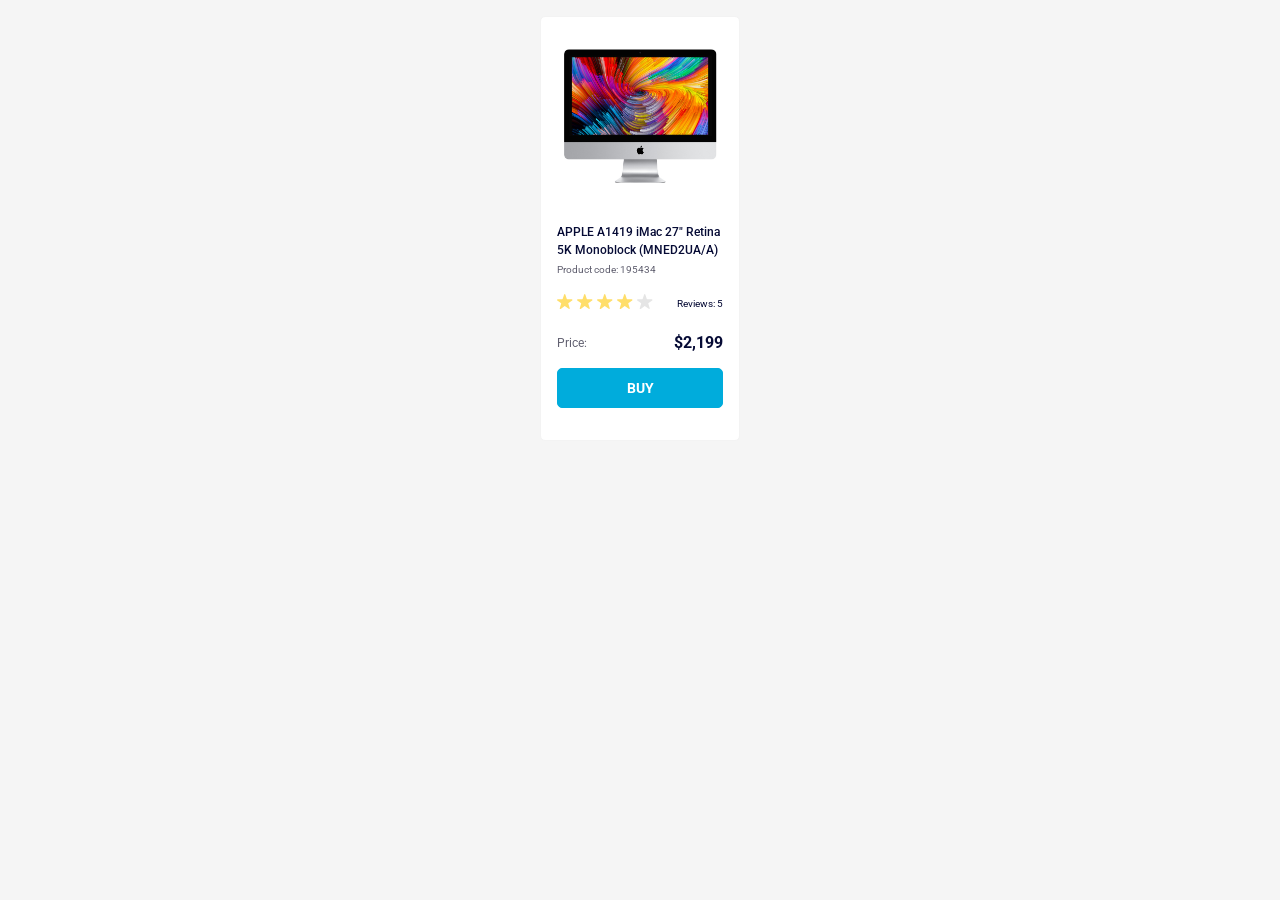
<file: index.html>
<!doctype html><html lang="en"><head><meta charset="utf-8"><meta name="viewport" content="width=device-width, initial-scale=1.0"><title>Product cards</title><link rel="stylesheet" href="index.bd26e2f2.css"><link rel="preconnect" href="https://fonts.googleapis.com"><link rel="preconnect" href="https://fonts.gstatic.com" crossorigin><link href="https://fonts.googleapis.com/css2?family=Roboto:wght@400;500;700&display=swap" rel="stylesheet"></head><body> <div class="cards-container"> <article class="card" data-qa="card"> <img class="card__image" src="imac.202c52ff.jpeg" alt="APPLE A1419 iMac 27"> <h2 class="card__title"> APPLE A1419 iMac 27" Retina 5K Monoblock (MNED2UA/A) </h2> <p class="card__code">Product code: 195434</p> <div class="card__reviews"> <div class="stars stars--4"> <div class="stars__star"></div> <div class="stars__star"></div> <div class="stars__star"></div> <div class="stars__star"></div> <div class="stars__star"></div> </div> <span class="card__reviews-count">Reviews: 5</span> </div> <div class="card__price"> <span class="card__price-label">Price:</span> <span class="card__price-current">$2,199</span> </div> <div class="card__buttons"> <a href="#" class="card__button card__button--buy" data-qa="hover"> BUY </a> </div> </article> </div> </body></html>
</file>
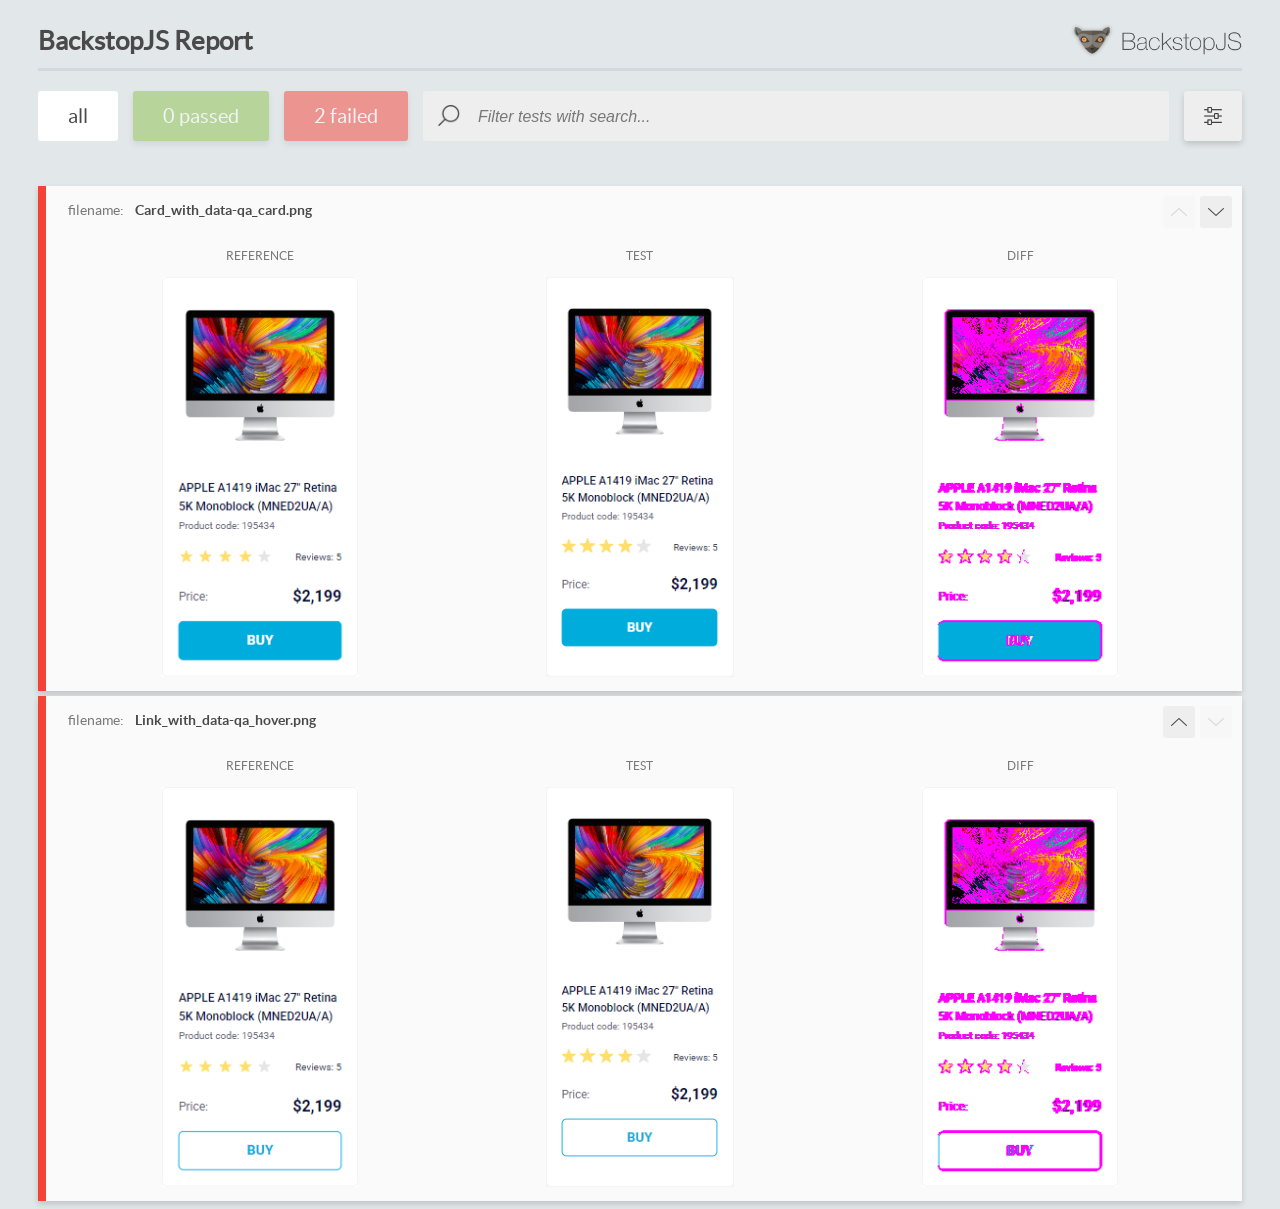
<file: report/html_report/index.html>
<!DOCTYPE html>
<html>
  <head>
    <meta charset="utf-8">
    <!-- Disable Cache -->
    <meta http-equiv="Cache-Control" content="no-cache, no-store, must-revalidate">
    <meta http-equiv="Pragma" content="no-cache">
    <meta http-equiv="Expires" content="0">

    <title>BackstopJS Report</title>

    <style>
      @font-face {
          font-family: 'latoregular';
          src: url('./assets/fonts/lato-regular-webfont.woff2') format('woff2'),
              url('./assets/fonts/lato-regular-webfont.woff') format('woff');
          font-weight: 400;
          font-style: normal;
      }
      @font-face {
          font-family: 'latobold';
          src: url('./assets/fonts/lato-bold-webfont.woff2') format('woff2'),
              url('./assets/fonts/lato-bold-webfont.woff') format('woff');
          font-weight: 700;
          font-style: normal;
      }

      .ReactModal__Body--open {
          overflow: hidden;
      }
      .ReactModal__Body--open .header {
        display: none;
      }

    </style>
  </head>
  <body style="background-color: #E2E7EA">
    <div id="root">

    </div>
    <script>
      function report (report) { // eslint-disable-line no-unused-vars
        window.tests = report;
      }
    </script>
    <script src="config.js"></script>
    <script src="index_bundle.js"></script>
  </body>
</html>
</file>
<file: index.bd26e2f2.css>
@import "https://fonts.googleapis.com/css2?family=Roboto:wght@400;600;700&display=swap";.stars{gap:4px;display:flex}.stars__star{background-image:url(star.822d561e.svg);background-position:50%;background-repeat:no-repeat;background-size:contain;width:16px;height:16px}.stars--1 .stars__star:nth-child(-n+1),.stars--2 .stars__star:nth-child(-n+2),.stars--3 .stars__star:nth-child(-n+3),.stars--4 .stars__star:nth-child(-n+4),.stars--5 .stars__star:nth-child(-n+5){background-image:url(star-active.edda4c43.svg)}.card{box-sizing:border-box;background-color:#fff;border:1px solid #f3f3f3;border-radius:5px;width:200px;padding:32px 16px 16px;font-family:Roboto,sans-serif}.card__image{object-fit:contain;width:160px;height:134px;margin:0 auto 40px;display:block}.card__title{color:#060b35;margin:0 0 4px;font-size:12px;font-weight:500;line-height:18px}.card__code{color:#616070;margin:0 0 16px;font-size:10px;font-weight:400;line-height:14px}.card__reviews{justify-content:space-between;align-items:flex-end;margin:0 0 24px;display:flex}.card__reviews-count{color:#060b35;font-size:10px;font-weight:400}.card__price{justify-content:space-between;align-items:center;margin:0 0 16px;display:flex}.card__price-label{color:#616070;font-size:12px;font-weight:400}.card__price-current{color:#060b35;text-align:right;font-size:16px;font-weight:700}.card__buttons{gap:8px;margin:0 0 16px;display:flex}.card__button{text-transform:uppercase;cursor:pointer;text-align:center;box-sizing:border-box;border:1px solid #00acdc;border-radius:5px;flex:1;justify-content:center;align-items:center;height:40px;font-family:Roboto,sans-serif;font-size:14px;font-weight:700;line-height:16px;text-decoration:none;transition:background-color .3s,color .3s,border-color .3s;display:inline-flex}.card__button--buy{color:#fff;background-color:#00acdc}.card__button--buy:hover{color:#00acdc;background-color:#fff;border-color:#00acdc}body{background-color:#f5f5f5;margin:0;padding:16px;font-family:Roboto,sans-serif}.cards-container{flex-wrap:wrap;justify-content:center;gap:16px;display:flex}
/*# sourceMappingURL=index.bd26e2f2.css.map */
</file>
